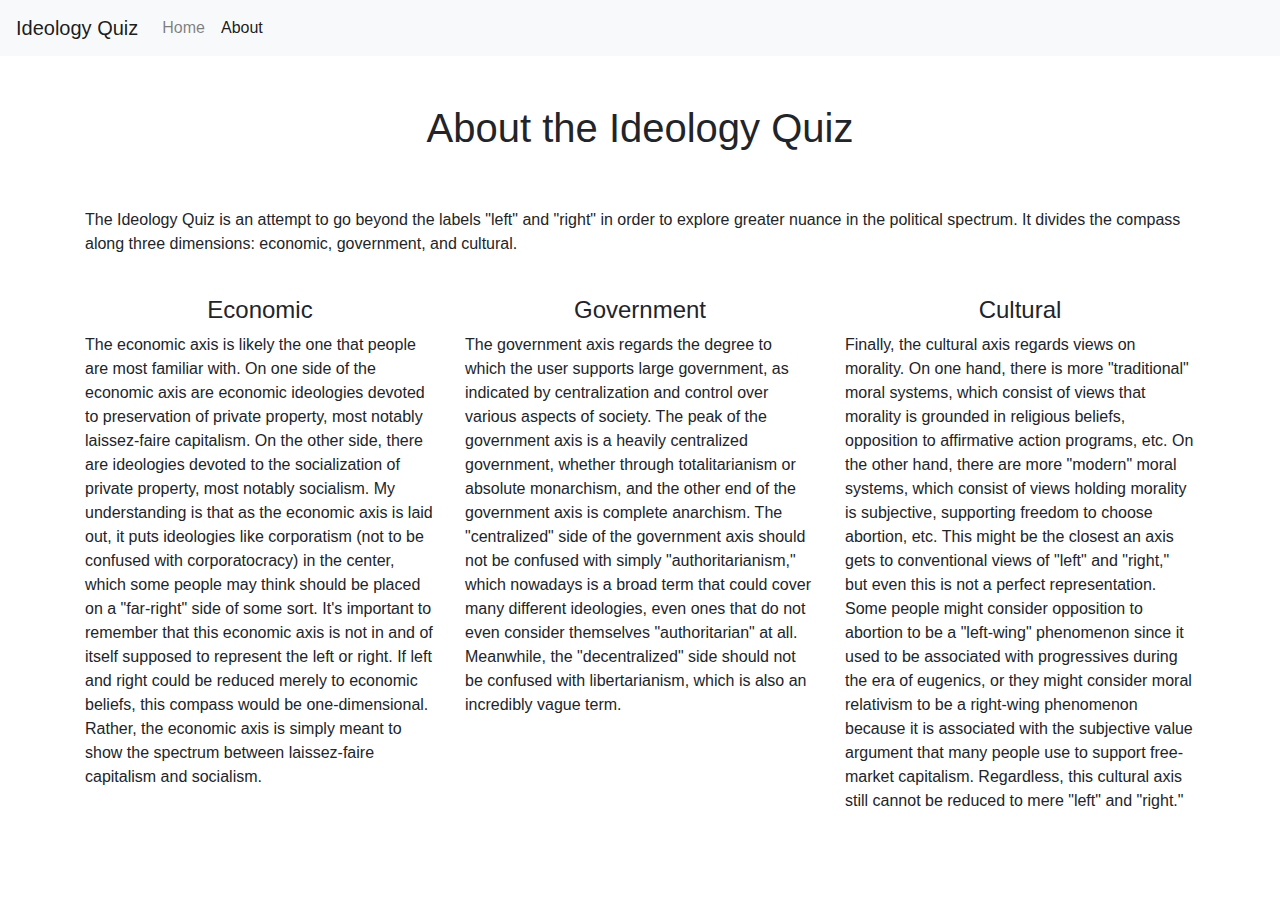
<file: about.html>
<!DOCTYPE html>
<html>
    <head>
        <title>Ideology Quiz</title>

        <!--imports-->
        <script src="vis.js"></script>
        <link href="vis.css" rel="stylesheet" type="text/css" />
        <link rel="stylesheet" href="https://stackpath.bootstrapcdn.com/bootstrap/4.3.1/css/bootstrap.min.css" integrity="sha384-ggOyR0iXCbMQv3Xipma34MD+dH/1fQ784/j6cY/iJTQUOhcWr7x9JvoRxT2MZw1T" crossorigin="anonymous">
    </head>
    <body>

        <nav class="navbar navbar-expand-lg navbar-light bg-light px-3">
          <a class="navbar-brand" href="#">Ideology Quiz</a>
          <button class="navbar-toggler" type="button" data-toggle="collapse" data-target="#navbarNav" aria-controls="navbarNav" aria-expanded="false" aria-label="Toggle navigation">
            <span class="navbar-toggler-icon"></span>
          </button>
          <div class="collapse navbar-collapse" id="navbarNav">
            <ul class="navbar-nav">
              <li class="nav-item">
                <a class="nav-link" href="index.html">Home</a>
              </li>
              <li class="nav-item active">
                <a class="nav-link" href="about.html">About</a>
              </li>
            </ul>
          </div>
        </nav>


        <div class="d-flex justify-content-center py-5">
            <h1 class="h1 text-center">About the Ideology Quiz</h1>
        </div>

        <div class="container">
            <div class="row">
                <div class="col">
                    <p>The Ideology Quiz is an attempt to go beyond the labels "left" and "right" in order to explore greater nuance in the political spectrum. It divides the compass along three dimensions: economic, government, and cultural. </p>
                </div>
            </div>
            <div class="row py-4">
                <div class="col">
                    <h4 class="text-center">Economic</h4>
                    <p>The economic axis is likely the one that people are most familiar with. On one side of the economic axis are economic ideologies devoted to preservation of private property, most notably laissez-faire capitalism. On the other side, there are ideologies devoted to the socialization of private property, most notably socialism. My understanding is that as the economic axis is laid out, it puts ideologies like corporatism (not to be confused with corporatocracy) in the center, which some people may think should be placed on a "far-right" side of some sort. It's important to remember that this economic axis is not in and of itself supposed to represent the left or right. If left and right could be reduced merely to economic beliefs, this compass would be one-dimensional. Rather, the economic axis is simply meant to show the spectrum between laissez-faire capitalism and socialism. </p>
                </div>
                <div class="col">
                    <h4 class="text-center">Government</h4>
                    <p>The government axis regards the degree to which the user supports large government, as indicated by centralization and control over various aspects of society. The peak of the government axis is a heavily centralized government, whether through totalitarianism or absolute monarchism, and the other end of the government axis is complete anarchism. The "centralized" side of the government axis should not be confused with simply "authoritarianism," which nowadays is a broad term that could cover many different ideologies, even ones that do not even consider themselves "authoritarian" at all. Meanwhile, the "decentralized" side should not be confused with libertarianism, which is also an incredibly vague term.</p>
                </div>
                <div class="col">
                    <h4 class="text-center">Cultural</h4>
                    <p>Finally, the cultural axis regards views on morality. On one hand, there is more "traditional" moral systems, which consist of views that morality is grounded in religious beliefs, opposition to affirmative action programs,  etc. On the other hand, there are more "modern" moral systems, which consist of views holding morality is subjective, supporting freedom to choose abortion, etc. This might be the closest an axis gets to conventional views of "left" and "right," but even this is not a perfect representation. Some people might consider opposition to abortion to be a "left-wing" phenomenon since it used to be associated with progressives during the era of eugenics, or they might consider moral relativism to be a right-wing phenomenon because it is associated with the subjective value argument that many people use to support free-market capitalism. Regardless, this cultural axis still cannot be reduced to mere "left" and "right."</p>
                </div>
            </div>
        </div>

        <script src="IdeologyQuiz.js"></script>


        <script src="https://code.jquery.com/jquery-3.3.1.slim.min.js" integrity="sha384-q8i/X+965DzO0rT7abK41JStQIAqVgRVzpbzo5smXKp4YfRvH+8abtTE1Pi6jizo" crossorigin="anonymous"></script>
        <script src="https://cdnjs.cloudflare.com/ajax/libs/popper.js/1.14.7/umd/popper.min.js" integrity="sha384-UO2eT0CpHqdSJQ6hJty5KVphtPhzWj9WO1clHTMGa3JDZwrnQq4sF86dIHNDz0W1" crossorigin="anonymous"></script>
        <script src="https://stackpath.bootstrapcdn.com/bootstrap/4.3.1/js/bootstrap.min.js" integrity="sha384-JjSmVgyd0p3pXB1rRibZUAYoIIy6OrQ6VrjIEaFf/nJGzIxFDsf4x0xIM+B07jRM" crossorigin="anonymous"></script>
    </body>
</html>
</file>
<file: vis.css>
.vis .overlay {
  position: absolute;
  top: 0;
  left: 0;
  width: 100%;
  height: 100%;

  /* Must be displayed above for example selected Timeline items */
  z-index: 10;
}

.vis-active {
  box-shadow: 0 0 10px #86d5f8;
}

/* override some bootstrap styles screwing up the timelines css */

.vis [class*="span"] {
  min-height: 0;
  width: auto;
}

div.vis-configuration {
    position:relative;
    display:block;
    float:left;
    font-size:12px;
}

div.vis-configuration-wrapper {
    display:block;
    width:700px;
}

div.vis-configuration-wrapper::after {
  clear: both;
  content: "";
  display: block;
}

div.vis-configuration.vis-config-option-container{
    display:block;
    width:495px;
    background-color: #ffffff;
    border:2px solid #f7f8fa;
    border-radius:4px;
    margin-top:20px;
    left:10px;
    padding-left:5px;
}

div.vis-configuration.vis-config-button{
    display:block;
    width:495px;
    height:25px;
    vertical-align: middle;
    line-height:25px;
    background-color: #f7f8fa;
    border:2px solid #ceced0;
    border-radius:4px;
    margin-top:20px;
    left:10px;
    padding-left:5px;
    cursor: pointer;
    margin-bottom:30px;
}

div.vis-configuration.vis-config-button.hover{
    background-color: #4588e6;
    border:2px solid #214373;
    color:#ffffff;
}

div.vis-configuration.vis-config-item{
    display:block;
    float:left;
    width:495px;
    height:25px;
    vertical-align: middle;
    line-height:25px;
}


div.vis-configuration.vis-config-item.vis-config-s2{
    left:10px;
    background-color: #f7f8fa;
    padding-left:5px;
    border-radius:3px;
}
div.vis-configuration.vis-config-item.vis-config-s3{
    left:20px;
    background-color: #e4e9f0;
    padding-left:5px;
    border-radius:3px;
}
div.vis-configuration.vis-config-item.vis-config-s4{
    left:30px;
    background-color: #cfd8e6;
    padding-left:5px;
    border-radius:3px;
}

div.vis-configuration.vis-config-header{
    font-size:18px;
    font-weight: bold;
}

div.vis-configuration.vis-config-label{
    width:120px;
    height:25px;
    line-height: 25px;
}

div.vis-configuration.vis-config-label.vis-config-s3{
    width:110px;
}
div.vis-configuration.vis-config-label.vis-config-s4{
    width:100px;
}

div.vis-configuration.vis-config-colorBlock{
    top:1px;
    width:30px;
    height:19px;
    border:1px solid #444444;
    border-radius:2px;
    padding:0px;
    margin:0px;
    cursor:pointer;
}

input.vis-configuration.vis-config-checkbox {
    left:-5px;
}


input.vis-configuration.vis-config-rangeinput{
    position:relative;
    top:-5px;
    width:60px;
    /*height:13px;*/
    padding:1px;
    margin:0;
    pointer-events:none;
}

input.vis-configuration.vis-config-range{
    /*removes default webkit styles*/
    -webkit-appearance: none;

    /*fix for FF unable to apply focus style bug */
    border: 0px solid white;
    background-color:rgba(0,0,0,0);

    /*required for proper track sizing in FF*/
    width: 300px;
    height:20px;
}
input.vis-configuration.vis-config-range::-webkit-slider-runnable-track {
    width: 300px;
    height: 5px;
    background: #dedede; /* Old browsers */
    background: -moz-linear-gradient(top,  #dedede 0%, #c8c8c8 99%); /* FF3.6+ */
    background: -webkit-gradient(linear, left top, left bottom, color-stop(0%,#dedede), color-stop(99%,#c8c8c8)); /* Chrome,Safari4+ */
    background: -webkit-linear-gradient(top,  #dedede 0%,#c8c8c8 99%); /* Chrome10+,Safari5.1+ */
    background: -o-linear-gradient(top, #dedede 0%, #c8c8c8 99%); /* Opera 11.10+ */
    background: -ms-linear-gradient(top,  #dedede 0%,#c8c8c8 99%); /* IE10+ */
    background: linear-gradient(to bottom,  #dedede 0%,#c8c8c8 99%); /* W3C */
    filter: progid:DXImageTransform.Microsoft.gradient( startColorstr='#dedede', endColorstr='#c8c8c8',GradientType=0 ); /* IE6-9 */

    border: 1px solid #999999;
    box-shadow: #aaaaaa 0px 0px 3px 0px;
    border-radius: 3px;
}
input.vis-configuration.vis-config-range::-webkit-slider-thumb {
    -webkit-appearance: none;
    border: 1px solid #14334b;
    height: 17px;
    width: 17px;
    border-radius: 50%;
    background: #3876c2; /* Old browsers */
    background: -moz-linear-gradient(top,  #3876c2 0%, #385380 100%); /* FF3.6+ */
    background: -webkit-gradient(linear, left top, left bottom, color-stop(0%,#3876c2), color-stop(100%,#385380)); /* Chrome,Safari4+ */
    background: -webkit-linear-gradient(top,  #3876c2 0%,#385380 100%); /* Chrome10+,Safari5.1+ */
    background: -o-linear-gradient(top,  #3876c2 0%,#385380 100%); /* Opera 11.10+ */
    background: -ms-linear-gradient(top,  #3876c2 0%,#385380 100%); /* IE10+ */
    background: linear-gradient(to bottom,  #3876c2 0%,#385380 100%); /* W3C */
    filter: progid:DXImageTransform.Microsoft.gradient( startColorstr='#3876c2', endColorstr='#385380',GradientType=0 ); /* IE6-9 */
    box-shadow: #111927 0px 0px 1px 0px;
    margin-top: -7px;
}
input.vis-configuration.vis-config-range:focus {
    outline: none;
}
input.vis-configuration.vis-config-range:focus::-webkit-slider-runnable-track {
    background: #9d9d9d; /* Old browsers */
    background: -moz-linear-gradient(top, #9d9d9d 0%, #c8c8c8 99%); /* FF3.6+ */
    background: -webkit-gradient(linear, left top, left bottom, color-stop(0%,#9d9d9d), color-stop(99%,#c8c8c8)); /* Chrome,Safari4+ */
    background: -webkit-linear-gradient(top,  #9d9d9d 0%,#c8c8c8 99%); /* Chrome10+,Safari5.1+ */
    background: -o-linear-gradient(top,  #9d9d9d 0%,#c8c8c8 99%); /* Opera 11.10+ */
    background: -ms-linear-gradient(top,  #9d9d9d 0%,#c8c8c8 99%); /* IE10+ */
    background: linear-gradient(to bottom,  #9d9d9d 0%,#c8c8c8 99%); /* W3C */
    filter: progid:DXImageTransform.Microsoft.gradient( startColorstr='#9d9d9d', endColorstr='#c8c8c8',GradientType=0 ); /* IE6-9 */
}

input.vis-configuration.vis-config-range::-moz-range-track {
    width: 300px;
    height: 10px;
    background: #dedede; /* Old browsers */
    background: -moz-linear-gradient(top,  #dedede 0%, #c8c8c8 99%); /* FF3.6+ */
    background: -webkit-gradient(linear, left top, left bottom, color-stop(0%,#dedede), color-stop(99%,#c8c8c8)); /* Chrome,Safari4+ */
    background: -webkit-linear-gradient(top,  #dedede 0%,#c8c8c8 99%); /* Chrome10+,Safari5.1+ */
    background: -o-linear-gradient(top, #dedede 0%, #c8c8c8 99%); /* Opera 11.10+ */
    background: -ms-linear-gradient(top,  #dedede 0%,#c8c8c8 99%); /* IE10+ */
    background: linear-gradient(to bottom,  #dedede 0%,#c8c8c8 99%); /* W3C */
    filter: progid:DXImageTransform.Microsoft.gradient( startColorstr='#dedede', endColorstr='#c8c8c8',GradientType=0 ); /* IE6-9 */

    border: 1px solid #999999;
    box-shadow: #aaaaaa 0px 0px 3px 0px;
    border-radius: 3px;
}
input.vis-configuration.vis-config-range::-moz-range-thumb {
    border: none;
    height: 16px;
    width: 16px;

    border-radius: 50%;
    background:  #385380;
}

/*hide the outline behind the border*/
input.vis-configuration.vis-config-range:-moz-focusring{
    outline: 1px solid white;
    outline-offset: -1px;
}

input.vis-configuration.vis-config-range::-ms-track {
    width: 300px;
    height: 5px;

    /*remove bg colour from the track, we'll use ms-fill-lower and ms-fill-upper instead */
    background: transparent;

    /*leave room for the larger thumb to overflow with a transparent border */
    border-color: transparent;
    border-width: 6px 0;

    /*remove default tick marks*/
    color: transparent;
}
input.vis-configuration.vis-config-range::-ms-fill-lower {
    background: #777;
    border-radius: 10px;
}
input.vis-configuration.vis-config-range::-ms-fill-upper {
    background: #ddd;
    border-radius: 10px;
}
input.vis-configuration.vis-config-range::-ms-thumb {
    border: none;
    height: 16px;
    width: 16px;
    border-radius: 50%;
    background:  #385380;
}
input.vis-configuration.vis-config-range:focus::-ms-fill-lower {
    background: #888;
}
input.vis-configuration.vis-config-range:focus::-ms-fill-upper {
    background: #ccc;
}

.vis-configuration-popup {
    position: absolute;
    background: rgba(57, 76, 89, 0.85);
    border: 2px solid #f2faff;
    line-height:30px;
    height:30px;
    width:150px;
    text-align:center;
    color: #ffffff;
    font-size:14px;
    border-radius:4px;
    -webkit-transition: opacity 0.3s ease-in-out;
    -moz-transition: opacity 0.3s ease-in-out;
    transition: opacity 0.3s ease-in-out;
}
.vis-configuration-popup:after, .vis-configuration-popup:before {
    left: 100%;
    top: 50%;
    border: solid transparent;
    content: " ";
    height: 0;
    width: 0;
    position: absolute;
    pointer-events: none;
}

.vis-configuration-popup:after {
    border-color: rgba(136, 183, 213, 0);
    border-left-color: rgba(57, 76, 89, 0.85);
    border-width: 8px;
    margin-top: -8px;
}
.vis-configuration-popup:before {
    border-color: rgba(194, 225, 245, 0);
    border-left-color: #f2faff;
    border-width: 12px;
    margin-top: -12px;
}
div.vis-tooltip {
  position: absolute;
  visibility: hidden;
  padding: 5px;
  white-space: nowrap;

  font-family: verdana;
  font-size:14px;
  color:#000000;
  background-color: #f5f4ed;

  -moz-border-radius: 3px;
  -webkit-border-radius: 3px;
  border-radius: 3px;
  border: 1px solid #808074;

  box-shadow: 3px 3px 10px rgba(0, 0, 0, 0.2);
  pointer-events: none;

  z-index: 5;
}


div.vis-color-picker {
  position:absolute;
  top: 0px;
  left: 30px;
  margin-top:-140px;
  margin-left:30px;
  width:310px;
  height:444px;
  z-index: 1;
  padding: 10px;
  border-radius:15px;
  background-color:#ffffff;
  display: none;
  box-shadow: rgba(0,0,0,0.5) 0px 0px 10px 0px;
}

div.vis-color-picker div.vis-arrow {
  position: absolute;
  top:147px;
  left:5px;
}

div.vis-color-picker div.vis-arrow::after,
div.vis-color-picker div.vis-arrow::before {
  right: 100%;
  top: 50%;
  border: solid transparent;
  content: " ";
  height: 0;
  width: 0;
  position: absolute;
  pointer-events: none;
}

div.vis-color-picker div.vis-arrow:after {
  border-color: rgba(255, 255, 255, 0);
  border-right-color: #ffffff;
  border-width: 30px;
  margin-top: -30px;
}

div.vis-color-picker div.vis-color {
  position:absolute;
  width: 289px;
  height: 289px;
  cursor: pointer;
}



div.vis-color-picker div.vis-brightness {
  position: absolute;
  top:313px;
}

div.vis-color-picker div.vis-opacity {
  position:absolute;
  top:350px;
}

div.vis-color-picker div.vis-selector {
  position:absolute;
  top:137px;
  left:137px;
  width:15px;
  height:15px;
  border-radius:15px;
  border:1px solid #ffffff;
  background: #4c4c4c; /* Old browsers */
  background: -moz-linear-gradient(top,  #4c4c4c 0%, #595959 12%, #666666 25%, #474747 39%, #2c2c2c 50%, #000000 51%, #111111 60%, #2b2b2b 76%, #1c1c1c 91%, #131313 100%); /* FF3.6+ */
  background: -webkit-gradient(linear, left top, left bottom, color-stop(0%,#4c4c4c), color-stop(12%,#595959), color-stop(25%,#666666), color-stop(39%,#474747), color-stop(50%,#2c2c2c), color-stop(51%,#000000), color-stop(60%,#111111), color-stop(76%,#2b2b2b), color-stop(91%,#1c1c1c), color-stop(100%,#131313)); /* Chrome,Safari4+ */
  background: -webkit-linear-gradient(top,  #4c4c4c 0%,#595959 12%,#666666 25%,#474747 39%,#2c2c2c 50%,#000000 51%,#111111 60%,#2b2b2b 76%,#1c1c1c 91%,#131313 100%); /* Chrome10+,Safari5.1+ */
  background: -o-linear-gradient(top,  #4c4c4c 0%,#595959 12%,#666666 25%,#474747 39%,#2c2c2c 50%,#000000 51%,#111111 60%,#2b2b2b 76%,#1c1c1c 91%,#131313 100%); /* Opera 11.10+ */
  background: -ms-linear-gradient(top,  #4c4c4c 0%,#595959 12%,#666666 25%,#474747 39%,#2c2c2c 50%,#000000 51%,#111111 60%,#2b2b2b 76%,#1c1c1c 91%,#131313 100%); /* IE10+ */
  background: linear-gradient(to bottom,  #4c4c4c 0%,#595959 12%,#666666 25%,#474747 39%,#2c2c2c 50%,#000000 51%,#111111 60%,#2b2b2b 76%,#1c1c1c 91%,#131313 100%); /* W3C */
  filter: progid:DXImageTransform.Microsoft.gradient( startColorstr='#4c4c4c', endColorstr='#131313',GradientType=0 ); /* IE6-9 */
}



div.vis-color-picker div.vis-new-color {
  position:absolute;
  width:140px;
  height:20px;
  border:1px solid rgba(0,0,0,0.1);
  border-radius:5px;
  top:380px;
  left:159px;
  text-align:right;
  padding-right:2px;
  font-size:10px;
  color:rgba(0,0,0,0.4);
  vertical-align:middle;
  line-height:20px;

}

div.vis-color-picker div.vis-initial-color {
  position:absolute;
  width:140px;
  height:20px;
  border:1px solid rgba(0,0,0,0.1);
  border-radius:5px;
  top:380px;
  left:10px;
  text-align:left;
  padding-left:2px;
  font-size:10px;
  color:rgba(0,0,0,0.4);
  vertical-align:middle;
  line-height:20px;
}

div.vis-color-picker div.vis-label {
  position:absolute;
  width:300px;
  left:10px;
}

div.vis-color-picker div.vis-label.vis-brightness {
  top:300px;
}

div.vis-color-picker div.vis-label.vis-opacity {
  top:338px;
}

div.vis-color-picker div.vis-button {
  position:absolute;
  width:68px;
  height:25px;
  border-radius:10px;
  vertical-align: middle;
  text-align:center;
  line-height: 25px;
  top:410px;
  border:2px solid #d9d9d9;
  background-color: #f7f7f7;
  cursor:pointer;
}

div.vis-color-picker div.vis-button.vis-cancel {
  /*border:2px solid #ff4e33;*/
  /*background-color: #ff7761;*/
  left:5px;
}
div.vis-color-picker div.vis-button.vis-load {
  /*border:2px solid #a153e6;*/
  /*background-color: #cb8dff;*/
  left:82px;
}
div.vis-color-picker div.vis-button.vis-apply {
  /*border:2px solid #4588e6;*/
  /*background-color: #82b6ff;*/
  left:159px;
}
div.vis-color-picker div.vis-button.vis-save {
  /*border:2px solid #45e655;*/
  /*background-color: #6dff7c;*/
  left:236px;
}


div.vis-color-picker input.vis-range {
  width: 290px;
  height:20px;
}

/* TODO: is this redundant?
div.vis-color-picker input.vis-range-brightness {
  width: 289px !important;
}


div.vis-color-picker input.vis-saturation-range {
  width: 289px !important;
}*/
div.vis-network div.vis-manipulation {
  box-sizing: content-box;

  border-width: 0;
  border-bottom: 1px;
  border-style:solid;
  border-color: #d6d9d8;
  background: #ffffff; /* Old browsers */
  background: -moz-linear-gradient(top,  #ffffff 0%, #fcfcfc 48%, #fafafa 50%, #fcfcfc 100%); /* FF3.6+ */
  background: -webkit-gradient(linear, left top, left bottom, color-stop(0%,#ffffff), color-stop(48%,#fcfcfc), color-stop(50%,#fafafa), color-stop(100%,#fcfcfc)); /* Chrome,Safari4+ */
  background: -webkit-linear-gradient(top,  #ffffff 0%,#fcfcfc 48%,#fafafa 50%,#fcfcfc 100%); /* Chrome10+,Safari5.1+ */
  background: -o-linear-gradient(top,  #ffffff 0%,#fcfcfc 48%,#fafafa 50%,#fcfcfc 100%); /* Opera 11.10+ */
  background: -ms-linear-gradient(top,  #ffffff 0%,#fcfcfc 48%,#fafafa 50%,#fcfcfc 100%); /* IE10+ */
  background: linear-gradient(to bottom,  #ffffff 0%,#fcfcfc 48%,#fafafa 50%,#fcfcfc 100%); /* W3C */
  filter: progid:DXImageTransform.Microsoft.gradient( startColorstr='#ffffff', endColorstr='#fcfcfc',GradientType=0 ); /* IE6-9 */

  padding-top:4px;
  position: absolute;
  left: 0;
  top: 0;
  width: 100%;
  height: 28px;
}

div.vis-network div.vis-edit-mode {
  position:absolute;
  left: 0;
  top: 5px;
  height: 30px;
}

/* FIXME: shouldn't the vis-close button be a child of the vis-manipulation div? */

div.vis-network div.vis-close {
  position:absolute;
  right: 0;
  top: 0;
  width: 30px;
  height: 30px;

  background-position: 20px 3px;
  background-repeat: no-repeat;
  background-image: url("img/network/cross.png");
  cursor: pointer;
  -webkit-touch-callout: none;
  -webkit-user-select: none;
  -khtml-user-select: none;
  -moz-user-select: none;
  -ms-user-select: none;
  user-select: none;
}

div.vis-network div.vis-close:hover {
  opacity: 0.6;
}

div.vis-network div.vis-manipulation div.vis-button,
div.vis-network div.vis-edit-mode div.vis-button {
  float:left;
  font-family: verdana;
  font-size: 12px;
  -moz-border-radius: 15px;
  border-radius: 15px;
  display:inline-block;
  background-position: 0px 0px;
  background-repeat:no-repeat;
  height:24px;
  margin-left: 10px;
  /*vertical-align:middle;*/
  cursor: pointer;
  padding: 0px 8px 0px 8px;
  -webkit-touch-callout: none;
  -webkit-user-select: none;
  -khtml-user-select: none;
  -moz-user-select: none;
  -ms-user-select: none;
  user-select: none;
}

div.vis-network div.vis-manipulation div.vis-button:hover {
  box-shadow: 1px 1px 8px rgba(0, 0, 0, 0.20);
}

div.vis-network div.vis-manipulation div.vis-button:active {
  box-shadow: 1px 1px 8px rgba(0, 0, 0, 0.50);
}

div.vis-network div.vis-manipulation div.vis-button.vis-back {
  background-image: url("img/network/backIcon.png");
}

div.vis-network div.vis-manipulation div.vis-button.vis-none:hover {
  box-shadow: 1px 1px 8px rgba(0, 0, 0, 0.0);
  cursor: default;
}
div.vis-network div.vis-manipulation div.vis-button.vis-none:active {
  box-shadow: 1px 1px 8px rgba(0, 0, 0, 0.0);
}
div.vis-network div.vis-manipulation div.vis-button.vis-none {
  padding: 0;
}
div.vis-network div.vis-manipulation div.notification {
  margin: 2px;
  font-weight: bold;
}

div.vis-network div.vis-manipulation div.vis-button.vis-add {
  background-image: url("img/network/addNodeIcon.png");
}

div.vis-network div.vis-manipulation div.vis-button.vis-edit,
div.vis-network div.vis-edit-mode div.vis-button.vis-edit {
  background-image: url("img/network/editIcon.png");
}

div.vis-network div.vis-edit-mode div.vis-button.vis-edit.vis-edit-mode {
  background-color: #fcfcfc;
  border: 1px solid #cccccc;
}

div.vis-network div.vis-manipulation div.vis-button.vis-connect {
  background-image: url("img/network/connectIcon.png");
}

div.vis-network div.vis-manipulation div.vis-button.vis-delete {
  background-image: url("img/network/deleteIcon.png");
}
/* top right bottom left */
div.vis-network div.vis-manipulation div.vis-label,
div.vis-network div.vis-edit-mode div.vis-label {
  margin: 0 0 0 23px;
  line-height: 25px;
}
div.vis-network div.vis-manipulation div.vis-separator-line {
  float:left;
  display:inline-block;
  width:1px;
  height:21px;
  background-color: #bdbdbd;
  margin: 0px 7px 0 15px; /*top right bottom left*/
}

/* TODO: is this redundant?
div.network-navigation_wrapper {
  position: absolute;
  left: 0;
  top: 0;
  width: 100%;
  height: 100%;
}
*/

div.vis-network div.vis-navigation div.vis-button {
    width:34px;
    height:34px;
    -moz-border-radius: 17px;
    border-radius: 17px;
    position:absolute;
    display:inline-block;
    background-position: 2px 2px;
    background-repeat:no-repeat;
    cursor: pointer;
    -webkit-touch-callout: none;
    -webkit-user-select: none;
    -khtml-user-select: none;
    -moz-user-select: none;
    -ms-user-select: none;
    user-select: none;
}

div.vis-network div.vis-navigation div.vis-button:hover {
    box-shadow: 0 0 3px 3px rgba(56, 207, 21, 0.30);
}

div.vis-network div.vis-navigation div.vis-button:active {
    box-shadow: 0 0 1px 3px rgba(56, 207, 21, 0.95);
}

div.vis-network div.vis-navigation div.vis-button.vis-up {
    background-image: url("img/network/upArrow.png");
    bottom:50px;
    left:55px;
}
div.vis-network div.vis-navigation div.vis-button.vis-down {
    background-image: url("img/network/downArrow.png");
    bottom:10px;
    left:55px;
}
div.vis-network div.vis-navigation div.vis-button.vis-left {
    background-image: url("img/network/leftArrow.png");
    bottom:10px;
    left:15px;
}
div.vis-network div.vis-navigation div.vis-button.vis-right {
    background-image: url("img/network/rightArrow.png");
    bottom:10px;
    left:95px;
}
div.vis-network div.vis-navigation div.vis-button.vis-zoomIn {
    background-image: url("img/network/plus.png");
    bottom:10px;
    right:15px;
}
div.vis-network div.vis-navigation div.vis-button.vis-zoomOut {
    background-image: url("img/network/minus.png");
    bottom:10px;
    right:55px;
}
div.vis-network div.vis-navigation div.vis-button.vis-zoomExtends {
    background-image: url("img/network/zoomExtends.png");
    bottom:50px;
    right:15px;
}
.vis-timeline {
  /*
  -webkit-transition: height .4s ease-in-out;
  transition:         height .4s ease-in-out;
  */
}

.vis-panel {
  /*
  -webkit-transition: height .4s ease-in-out, top .4s ease-in-out;
  transition:         height .4s ease-in-out, top .4s ease-in-out;
  */
}

.vis-axis {
  /*
  -webkit-transition: top .4s ease-in-out;
  transition:         top .4s ease-in-out;
  */
}

/* TODO: get animation working nicely

.vis-item {
  -webkit-transition: top .4s ease-in-out;
  transition:         top .4s ease-in-out;
}

.vis-item.line {
  -webkit-transition: height .4s ease-in-out, top .4s ease-in-out;
  transition:         height .4s ease-in-out, top .4s ease-in-out;
}
/**/
.vis-current-time {
  background-color: #FF7F6E;
  width: 2px;
  z-index: 1;
  pointer-events: none;
}

.vis-rolling-mode-btn {
  height: 40px;
  width: 40px;
  position: absolute;
  top: 7px;
  right: 20px;
  border-radius: 50%;
  font-size: 28px;
  cursor: pointer;
  opacity: 0.8;
  color: white;
  font-weight: bold;
  text-align: center;
  background: #3876c2;
}
.vis-rolling-mode-btn:before {
  content: "\26F6";
}

.vis-rolling-mode-btn:hover {
  opacity: 1;
}
.vis-custom-time {
  background-color: #6E94FF;
  width: 2px;
  cursor: move;
  z-index: 1;
}

.vis-panel.vis-background.vis-horizontal .vis-grid.vis-horizontal {
  position: absolute;
  width: 100%;
  height: 0;
  border-bottom: 1px solid;
}

.vis-panel.vis-background.vis-horizontal .vis-grid.vis-minor {
  border-color: #e5e5e5;
}

.vis-panel.vis-background.vis-horizontal .vis-grid.vis-major {
  border-color: #bfbfbf;
}


.vis-data-axis .vis-y-axis.vis-major {
  width: 100%;
  position: absolute;
  color: #4d4d4d;
  white-space: nowrap;
}

.vis-data-axis .vis-y-axis.vis-major.vis-measure {
  padding: 0;
  margin: 0;
  border: 0;
  visibility: hidden;
  width: auto;
}


.vis-data-axis .vis-y-axis.vis-minor {
  position: absolute;
  width: 100%;
  color: #bebebe;
  white-space: nowrap;
}

.vis-data-axis .vis-y-axis.vis-minor.vis-measure {
  padding: 0;
  margin: 0;
  border: 0;
  visibility: hidden;
  width: auto;
}

.vis-data-axis .vis-y-axis.vis-title {
  position: absolute;
  color: #4d4d4d;
  white-space: nowrap;
  bottom: 20px;
  text-align: center;
}

.vis-data-axis .vis-y-axis.vis-title.vis-measure {
  padding: 0;
  margin: 0;
  visibility: hidden;
  width: auto;
}

.vis-data-axis .vis-y-axis.vis-title.vis-left {
  bottom: 0;
  -webkit-transform-origin: left top;
  -moz-transform-origin: left top;
  -ms-transform-origin: left top;
  -o-transform-origin: left top;
  transform-origin: left bottom;
  -webkit-transform: rotate(-90deg);
  -moz-transform: rotate(-90deg);
  -ms-transform: rotate(-90deg);
  -o-transform: rotate(-90deg);
  transform: rotate(-90deg);
}

.vis-data-axis .vis-y-axis.vis-title.vis-right {
  bottom: 0;
  -webkit-transform-origin: right bottom;
  -moz-transform-origin: right bottom;
  -ms-transform-origin: right bottom;
  -o-transform-origin: right bottom;
  transform-origin: right bottom;
  -webkit-transform: rotate(90deg);
  -moz-transform: rotate(90deg);
  -ms-transform: rotate(90deg);
  -o-transform: rotate(90deg);
  transform: rotate(90deg);
}

.vis-legend {
  background-color: rgba(247, 252, 255, 0.65);
  padding: 5px;
  border: 1px solid #b3b3b3;
  box-shadow: 2px 2px 10px rgba(154, 154, 154, 0.55);
}

.vis-legend-text {
  /*font-size: 10px;*/
  white-space: nowrap;
  display: inline-block
}

.vis-item {
  position: absolute;
  color: #1A1A1A;
  border-color: #97B0F8;
  border-width: 1px;
  background-color: #D5DDF6;
  display: inline-block;
  z-index: 1;
  /*overflow: hidden;*/
}

.vis-item.vis-selected {
  border-color: #FFC200;
  background-color: #FFF785;

  /* z-index must be higher than the z-index of custom time bar and current time bar */
  z-index: 2;
}

.vis-editable.vis-selected {
  cursor: move;
}

.vis-item.vis-point.vis-selected {
  background-color: #FFF785;
}

.vis-item.vis-box {
  text-align: center;
  border-style: solid;
  border-radius: 2px;
}

.vis-item.vis-point {
  background: none;
}

.vis-item.vis-dot {
  position: absolute;
  padding: 0;
  border-width: 4px;
  border-style: solid;
  border-radius: 4px;
}

.vis-item.vis-range {
  border-style: solid;
  border-radius: 2px;
  box-sizing: border-box;
}

.vis-item.vis-background {
  border: none;
  background-color: rgba(213, 221, 246, 0.4);
  box-sizing: border-box;
  padding: 0;
  margin: 0;
}

.vis-item .vis-item-overflow {
  position: relative;
  width: 100%;
  height: 100%;
  padding: 0;
  margin: 0;
  overflow: hidden;
}

.vis-item-visible-frame {
  white-space: nowrap;
}

.vis-item.vis-range .vis-item-content {
  position: relative;
  display: inline-block;
}

.vis-item.vis-background .vis-item-content {
  position: absolute;
  display: inline-block;
}

.vis-item.vis-line {
  padding: 0;
  position: absolute;
  width: 0;
  border-left-width: 1px;
  border-left-style: solid;
}

.vis-item .vis-item-content {
  white-space: nowrap;
  box-sizing: border-box;
  padding: 5px;
}

.vis-item .vis-onUpdateTime-tooltip {
  position: absolute;
  background: #4f81bd;
  color: white;
  width: 200px;
  text-align: center;
  white-space: nowrap;
  padding: 5px;
  border-radius: 1px;
  transition: 0.4s;
  -o-transition: 0.4s;
  -moz-transition: 0.4s;
  -webkit-transition: 0.4s;
}

.vis-item .vis-delete, .vis-item .vis-delete-rtl {
  position: absolute;
  top: 0px;
  width: 24px;
  height: 24px;
  box-sizing: border-box;
  padding: 0px 5px;
  cursor: pointer;

  -webkit-transition: background 0.2s linear;
  -moz-transition: background 0.2s linear;
  -ms-transition: background 0.2s linear;
  -o-transition: background 0.2s linear;
  transition: background 0.2s linear;
}

.vis-item .vis-delete {
  right: -24px;
}

.vis-item .vis-delete-rtl {
  left: -24px;
}

.vis-item .vis-delete:after, .vis-item .vis-delete-rtl:after {
  content: "\00D7"; /* MULTIPLICATION SIGN */
  color: red;
  font-family: arial, sans-serif;
  font-size: 22px;
  font-weight: bold;

  -webkit-transition: color 0.2s linear;
  -moz-transition: color 0.2s linear;
  -ms-transition: color 0.2s linear;
  -o-transition: color 0.2s linear;
  transition: color 0.2s linear;
}

.vis-item .vis-delete:hover, .vis-item .vis-delete-rtl:hover {
  background: red;
}

.vis-item .vis-delete:hover:after, .vis-item .vis-delete-rtl:hover:after {
  color: white;
}

.vis-item .vis-drag-center {
  position: absolute;
  width: 100%;
  height: 100%;
  top: 0;
  left: 0px;
  cursor: move;
}

.vis-item.vis-range .vis-drag-left {
  position: absolute;
  width: 24px;
  max-width: 20%;
  min-width: 2px;
  height: 100%;
  top: 0;
  left: -4px;

  cursor: w-resize;
}

.vis-item.vis-range .vis-drag-right {
  position: absolute;
  width: 24px;
  max-width: 20%;
  min-width: 2px;
  height: 100%;
  top: 0;
  right: -4px;

  cursor: e-resize;
}

.vis-range.vis-item.vis-readonly .vis-drag-left,
.vis-range.vis-item.vis-readonly .vis-drag-right {
  cursor: auto;
}


.vis-itemset {
  position: relative;
  padding: 0;
  margin: 0;

  box-sizing: border-box;
}

.vis-itemset .vis-background,
.vis-itemset .vis-foreground {
  position: absolute;
  width: 100%;
  height: 100%;
  overflow: visible;
}

.vis-axis {
  position: absolute;
  width: 100%;
  height: 0;
  left: 0;
  z-index: 1;
}

.vis-foreground .vis-group {
  position: relative;
  box-sizing: border-box;
  border-bottom: 1px solid #bfbfbf;
}

.vis-foreground .vis-group:last-child {
  border-bottom: none;
}

.vis-nesting-group {
  cursor: pointer;
}

.vis-nested-group {
  background: #f5f5f5;
}

.vis-label.vis-nesting-group.expanded:before {
  content: "\25BC";
}

.vis-label.vis-nesting-group.collapsed-rtl:before {
  content: "\25C0";
}

.vis-label.vis-nesting-group.collapsed:before {
  content: "\25B6";
}

.vis-overlay {
  position: absolute;
  top: 0;
  left: 0;
  width: 100%;
  height: 100%;
  z-index: 10;
}

.vis-labelset {
  position: relative;

  overflow: hidden;

  box-sizing: border-box;
}

.vis-labelset .vis-label {
  position: relative;
  left: 0;
  top: 0;
  width: 100%;
  color: #4d4d4d;

  box-sizing: border-box;
}

.vis-labelset .vis-label {
  border-bottom: 1px solid #bfbfbf;
}

.vis-labelset .vis-label.draggable {
  cursor: pointer;
}

.vis-labelset .vis-label:last-child {
  border-bottom: none;
}

.vis-labelset .vis-label .vis-inner {
  display: inline-block;
  padding: 5px;
}

.vis-labelset .vis-label .vis-inner.vis-hidden {
  padding: 0;
}

.vis-panel {
  position: absolute;

  padding: 0;
  margin: 0;

  box-sizing: border-box;
}

.vis-panel.vis-center,
.vis-panel.vis-left,
.vis-panel.vis-right,
.vis-panel.vis-top,
.vis-panel.vis-bottom {
  border: 1px #bfbfbf;
}

.vis-panel.vis-center,
.vis-panel.vis-left,
.vis-panel.vis-right {
  border-top-style: solid;
  border-bottom-style: solid;
  overflow: hidden;
}

.vis-left.vis-panel.vis-vertical-scroll, .vis-right.vis-panel.vis-vertical-scroll {
  height: 100%;
  overflow-x: hidden;
  overflow-y: scroll;
} 

.vis-left.vis-panel.vis-vertical-scroll {
  direction: rtl;
}

.vis-left.vis-panel.vis-vertical-scroll .vis-content {
  direction: ltr;
}

.vis-right.vis-panel.vis-vertical-scroll {
  direction: ltr;
}

.vis-right.vis-panel.vis-vertical-scroll .vis-content {
  direction: rtl;
}

.vis-panel.vis-center,
.vis-panel.vis-top,
.vis-panel.vis-bottom {
  border-left-style: solid;
  border-right-style: solid;
}

.vis-background {
  overflow: hidden;
}

.vis-panel > .vis-content {
  position: relative;
}

.vis-panel .vis-shadow {
  position: absolute;
  width: 100%;
  height: 1px;
  box-shadow: 0 0 10px rgba(0,0,0,0.8);
  /* TODO: find a nice way to ensure vis-shadows are drawn on top of items
  z-index: 1;
  */
}

.vis-panel .vis-shadow.vis-top {
  top: -1px;
  left: 0;
}

.vis-panel .vis-shadow.vis-bottom {
  bottom: -1px;
  left: 0;
}
.vis-graph-group0 {
    fill:#4f81bd;
    fill-opacity:0;
    stroke-width:2px;
    stroke: #4f81bd;
}

.vis-graph-group1 {
    fill:#f79646;
    fill-opacity:0;
    stroke-width:2px;
    stroke: #f79646;
}

.vis-graph-group2 {
    fill: #8c51cf;
    fill-opacity:0;
    stroke-width:2px;
    stroke: #8c51cf;
}

.vis-graph-group3 {
    fill: #75c841;
    fill-opacity:0;
    stroke-width:2px;
    stroke: #75c841;
}

.vis-graph-group4 {
    fill: #ff0100;
    fill-opacity:0;
    stroke-width:2px;
    stroke: #ff0100;
}

.vis-graph-group5 {
    fill: #37d8e6;
    fill-opacity:0;
    stroke-width:2px;
    stroke: #37d8e6;
}

.vis-graph-group6 {
    fill: #042662;
    fill-opacity:0;
    stroke-width:2px;
    stroke: #042662;
}

.vis-graph-group7 {
    fill:#00ff26;
    fill-opacity:0;
    stroke-width:2px;
    stroke: #00ff26;
}

.vis-graph-group8 {
    fill:#ff00ff;
    fill-opacity:0;
    stroke-width:2px;
    stroke: #ff00ff;
}

.vis-graph-group9 {
    fill: #8f3938;
    fill-opacity:0;
    stroke-width:2px;
    stroke: #8f3938;
}

.vis-timeline .vis-fill {
    fill-opacity:0.1;
    stroke: none;
}


.vis-timeline .vis-bar {
    fill-opacity:0.5;
    stroke-width:1px;
}

.vis-timeline .vis-point {
    stroke-width:2px;
    fill-opacity:1.0;
}


.vis-timeline .vis-legend-background {
    stroke-width:1px;
    fill-opacity:0.9;
    fill: #ffffff;
    stroke: #c2c2c2;
}


.vis-timeline .vis-outline {
    stroke-width:1px;
    fill-opacity:1;
    fill: #ffffff;
    stroke: #e5e5e5;
}

.vis-timeline .vis-icon-fill {
    fill-opacity:0.3;
    stroke: none;
}

.vis-time-axis {
  position: relative;
  overflow: hidden;
}

.vis-time-axis.vis-foreground {
  top: 0;
  left: 0;
  width: 100%;
}

.vis-time-axis.vis-background {
  position: absolute;
  top: 0;
  left: 0;
  width: 100%;
  height: 100%;
}

.vis-time-axis .vis-text {
  position: absolute;
  color: #4d4d4d;
  padding: 3px;
  overflow: hidden;
  box-sizing: border-box;

  white-space: nowrap;
}

.vis-time-axis .vis-text.vis-measure {
  position: absolute;
  padding-left: 0;
  padding-right: 0;
  margin-left: 0;
  margin-right: 0;
  visibility: hidden;
}

.vis-time-axis .vis-grid.vis-vertical {
  position: absolute;
  border-left: 1px solid;
}

.vis-time-axis .vis-grid.vis-vertical-rtl {
  position: absolute;
  border-right: 1px solid;
}

.vis-time-axis .vis-grid.vis-minor {
  border-color: #e5e5e5;
}

.vis-time-axis .vis-grid.vis-major {
  border-color: #bfbfbf;
}


.vis-timeline {
  position: relative;
  border: 1px solid #bfbfbf;

  overflow: hidden;
  padding: 0;
  margin: 0;

  box-sizing: border-box;
}
</file>
